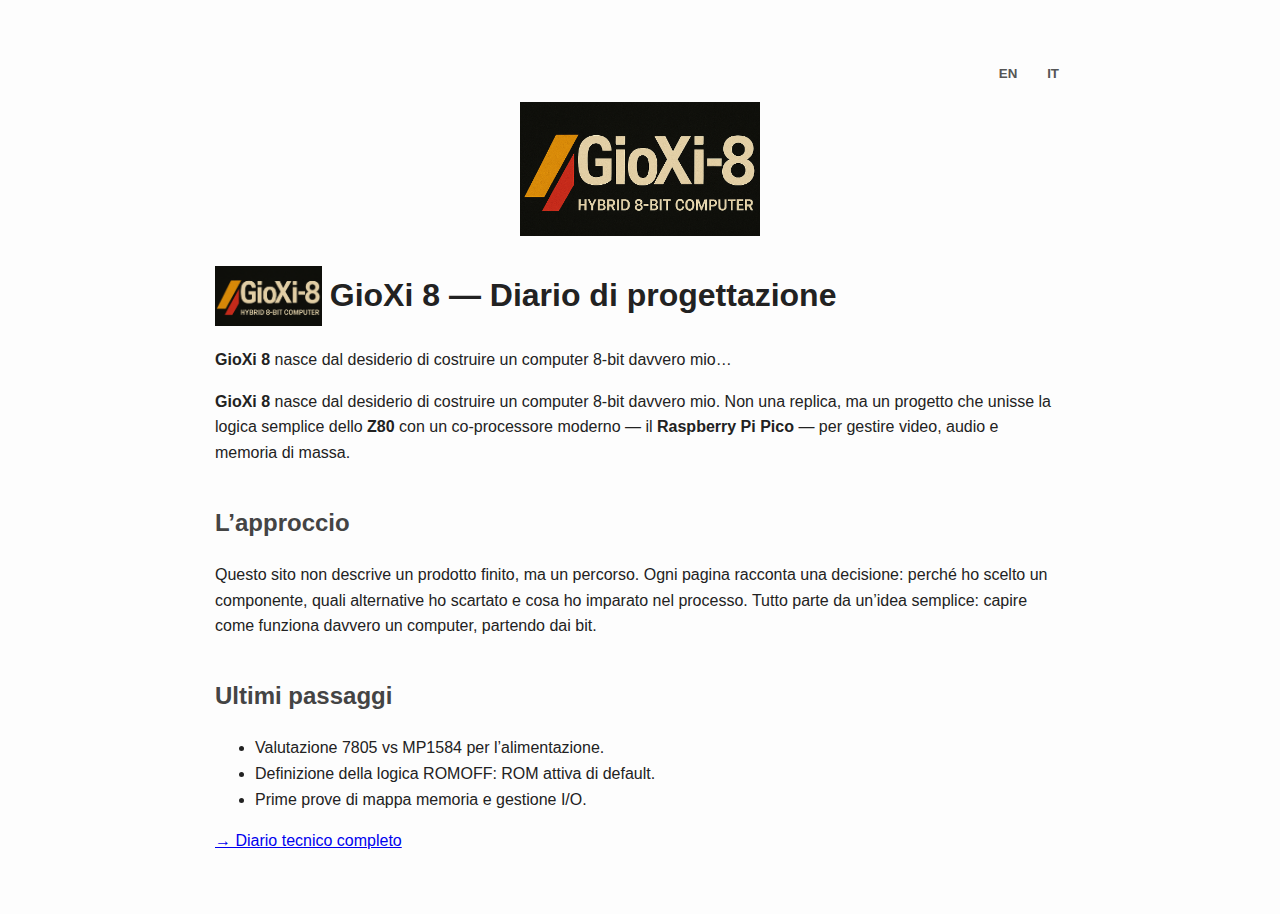
<file: index.html>
<!DOCTYPE html>
<html lang="it">
<head>
  <meta charset="UTF-8">
  <meta name="viewport" content="width=device-width, initial-scale=1.0">
  <title>GioXi 8 — Diario di Progettazione</title>

  <style>
    body {
      font-family: Poppins, sans-serif;
      background:#fdfdfd;
      color:#222;
      max-width:850px;
      margin:60px auto;
      line-height:1.6;
      padding:0 15px;
    }

    h2 {
      color:#444;
      margin-top:1.6em;
    }
    nav {
      text-align:right;
      margin-bottom:1em;
    }

    nav button {
      background:none;
      border:none;
      color:#555;
      cursor:pointer;
      font-weight:bold;
      margin-left:1em;
    }
    nav button:hover { color:#d22; }
    .lang { display:none; }
  </style>

  <noscript><style>.lang{display:block}</style></noscript>

  <script>
    function setLang(lang) {
      document.querySelectorAll('.lang').forEach(el => el.style.display='none');
      document.querySelectorAll('.lang-'+lang).forEach(el => el.style.display='block');
      localStorage.setItem('gioxiLang', lang);
    }
    window.onload = () => setLang(localStorage.getItem('gioxiLang') || 'it');
  </script>
</head>
<body>

  <nav>
    <button onclick="setLang('en')">EN</button>
    <button onclick="setLang('it')">IT</button>
  </nav>

  <header style="text-align:center; margin-bottom:1em;">
    <img src="/Logo.png" alt="GioXi 8 Logo" style="max-width:240px; height:auto;">
  </header>


  <!-- VERSIONE ITALIANA -->
  <div class="lang lang-it">
    <h1 style="display:flex;align-items:center;gap:.5rem">
    <img src="/Logo.png" alt="" aria-hidden="true" style="height:60px">
    <span>GioXi 8 — Diario di progettazione</span>
  </h1>

  <p><strong>GioXi 8</strong> nasce dal desiderio di costruire un computer 8-bit davvero mio…
  </p>

    <p><strong>GioXi 8</strong> nasce dal desiderio di costruire un computer 8-bit davvero mio.  
    Non una replica, ma un progetto che unisse la logica semplice dello <b>Z80</b> con un co-processore moderno — il <b>Raspberry Pi Pico</b> — per gestire video, audio e memoria di massa.</p>

    <h2>L’approccio</h2>
    <p>Questo sito non descrive un prodotto finito, ma un percorso.  
    Ogni pagina racconta una decisione: perché ho scelto un componente, quali alternative ho scartato e cosa ho imparato nel processo.  
    Tutto parte da un’idea semplice: capire come funziona davvero un computer, partendo dai bit.</p>

    <h2>Ultimi passaggi</h2>
    <ul>
      <li>Valutazione 7805 vs MP1584 per l’alimentazione.</li>
      <li>Definizione della logica ROMOFF: ROM attiva di default.</li>
      <li>Prime prove di mappa memoria e gestione I/O.</li>
    </ul>

    <p><a href="/devlog/">→ Diario tecnico completo</a></p>
  </div>

  <!-- ENGLISH VERSION -->
  <div class="lang lang-en">
     <h1 style="display:flex;align-items:center;gap:.5rem">
     <img src="/Logo.png" alt="" aria-hidden="true" style="height:60px">
     <span>GioXi 8 — Design Log</span>
     </h1>

    <p><strong>GioXi 8</strong> was born from the desire to build a truly personal 8-bit computer.  
    Not a replica, but a system combining the elegant simplicity of the <b>Z80</b> CPU with a modern co-processor — the <b>Raspberry Pi Pico</b> — handling video, audio and mass storage.</p>

    <h2>The approach</h2>
    <p>This site is not a product showcase but a journey.  
    Each page explains one design choice: why I picked certain parts, what didn’t work, and what I learned along the way.  
    The goal: to understand what “a computer” really is, starting from the bits.</p>

    <h2>Recent steps</h2>
    <ul>
      <li>Testing 7805 vs MP1584 for the power section.</li>
      <li>ROMOFF logic: ROM stays active by default.</li>
      <li>First experiments on memory map and I/O handling.</li>
    </ul>

    <p><a href="/devlog/">→ Full development log</a></p>
  </div>

</body>
</html>
</file>
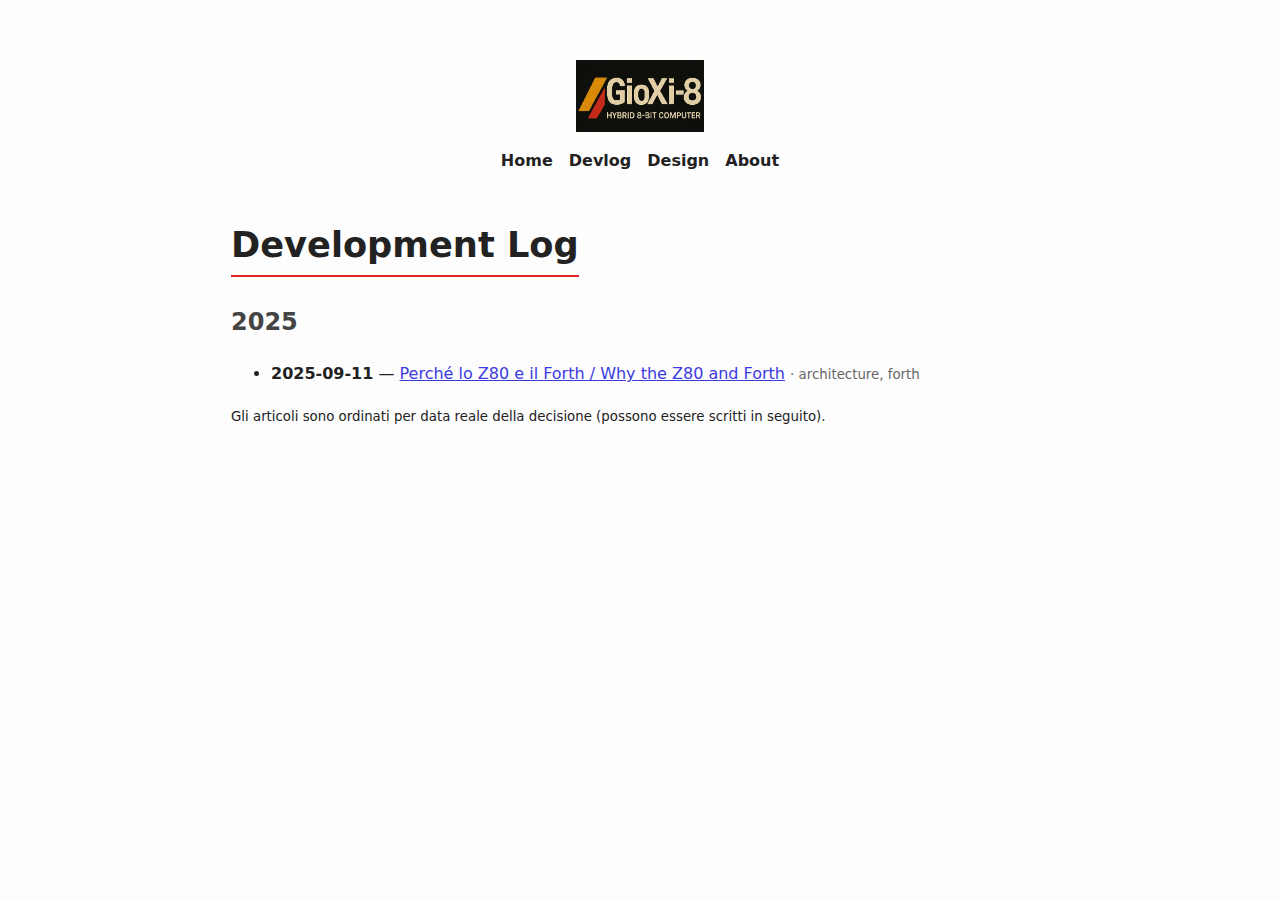
<file: devlog/index.html>
<!DOCTYPE html>
<html lang="en"><head>
<meta charset="utf-8"><meta name="viewport" content="width=device-width,initial-scale=1">
<title>GioXi 8 — Devlog</title>
<link rel="stylesheet" href="/css/style.css">
</head><body>
<main>
  <header class="site">
    <img src="/Logo.png" alt="GioXi 8 logo">
    <nav class="top">
      <a href="/">Home</a>
      <a href="/devlog/">Devlog</a>
      <a href="/design/snapshot.html">Design</a>
      <a href="/about.html">About</a>
    </nav>
  </header>

  <h1>Development Log</h1>

  <h2>2025</h2>
  <ul>
    <li>
      <b>2025-09-11</b> — 
      <a href="/devlog/2025/2025-09-11-z80-e-forth.html">Perché lo Z80 e il Forth / Why the Z80 and Forth</a>
      <small class="muted"> · architecture, forth</small>
    </li>
  </ul>

  <p class="muted"><small>Gli articoli sono ordinati per data reale della decisione (possono essere scritti in seguito).</small></p>
</main>
</body></html>
</file>
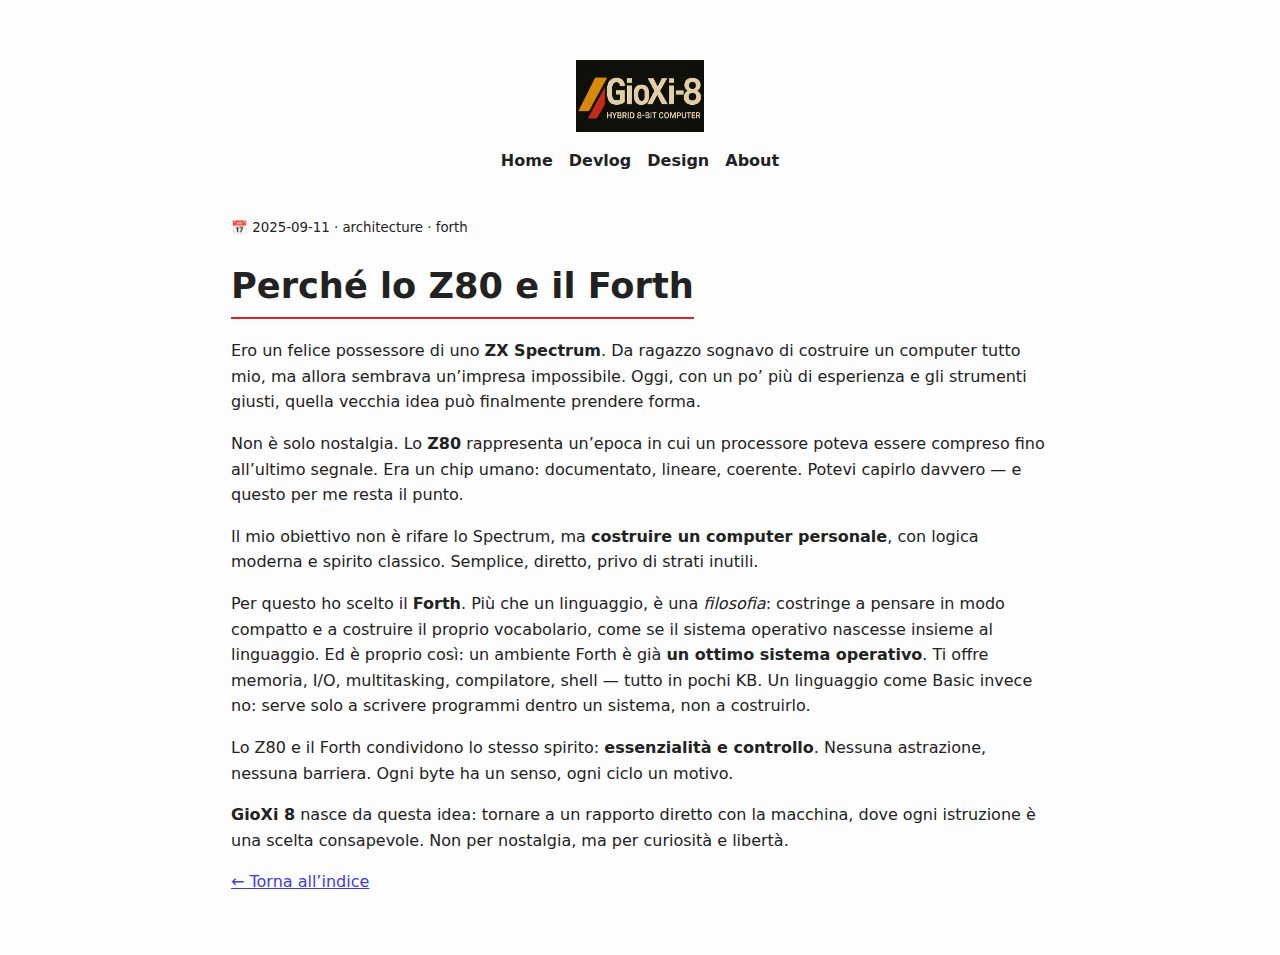
<file: devlog/2025/2025-09-11-z80-e-forth.html>
<!DOCTYPE html>
<html lang="it"><head>
<meta charset="utf-8"><meta name="viewport" content="width=device-width,initial-scale=1">
<title>GioXi 8 — Perché lo Z80 e il Forth</title>
<link rel="stylesheet" href="/css/style.css">
<noscript><style>.lang{display:block}</style></noscript>
<script>
function setLang(l){document.querySelectorAll('.lang').forEach(e=>e.style.display='none');
document.querySelectorAll('.lang-'+l).forEach(e=>e.style.display='block');
localStorage.setItem('gioxiLang',l)}
window.addEventListener('DOMContentLoaded',()=>setLang(localStorage.getItem('gioxiLang')||'it'));
</script>
</head><body>
<main>
  <header class="site">
    <img src="/Logo.png" alt="GioXi 8 logo">
    <nav class="top">
      <a href="/">Home</a>
      <a href="/devlog/">Devlog</a>
      <a href="/design/snapshot.html">Design</a>
      <a href="/about.html">About</a>
    </nav>
  </header>

  <p class="muted"><small>📅 2025-09-11 · architecture · forth</small></p>

  <!-- 🇮🇹 ITALIANO -->
  <article class="lang lang-it">
    <h1>Perché lo Z80 e il Forth</h1>

    <p>Ero un felice possessore di uno <strong>ZX Spectrum</strong>.  
    Da ragazzo sognavo di costruire un computer tutto mio, ma allora sembrava un’impresa impossibile.  
    Oggi, con un po’ più di esperienza e gli strumenti giusti, quella vecchia idea può finalmente prendere forma.</p>

    <p>Non è solo nostalgia. Lo <strong>Z80</strong> rappresenta un’epoca in cui un processore poteva essere compreso fino all’ultimo segnale.  
    Era un chip umano: documentato, lineare, coerente.  
    Potevi capirlo davvero — e questo per me resta il punto.</p>

    <p>Il mio obiettivo non è rifare lo Spectrum, ma <strong>costruire un computer personale</strong>, con logica moderna e spirito classico.  
    Semplice, diretto, privo di strati inutili.</p>

    <p>Per questo ho scelto il <strong>Forth</strong>.  
    Più che un linguaggio, è una <em>filosofia</em>: costringe a pensare in modo compatto e a costruire il proprio vocabolario,  
    come se il sistema operativo nascesse insieme al linguaggio.  
    Ed è proprio così: un ambiente Forth è già <strong>un ottimo sistema operativo</strong>.  
    Ti offre memoria, I/O, multitasking, compilatore, shell — tutto in pochi KB.  
    Un linguaggio come Basic invece no: serve solo a scrivere programmi dentro un sistema, non a costruirlo.</p>

    <p>Lo Z80 e il Forth condividono lo stesso spirito: <strong>essenzialità e controllo</strong>.  
    Nessuna astrazione, nessuna barriera.  
    Ogni byte ha un senso, ogni ciclo un motivo.</p>

    <p><strong>GioXi 8</strong> nasce da questa idea: tornare a un rapporto diretto con la macchina, dove ogni istruzione è una scelta consapevole.  
    Non per nostalgia, ma per curiosità e libertà.</p>

    <p><a href="/devlog/">← Torna all’indice</a></p>
  </article>

  <!-- 🇬🇧 ENGLISH -->
  <article class="lang lang-en">
    <h1>Why the Z80 and Forth</h1>

    <p>I was a happy owner of a <strong>ZX Spectrum</strong>.  
    Since I was a kid, I’ve dreamed of building my own computer — back then it felt impossible.  
    Now, with some experience and better tools, that dream can finally take shape.</p>

    <p>It’s not just nostalgia. The <strong>Z80</strong> comes from a time when a CPU could be understood down to every signal.  
    It was a human chip: documented, consistent, elegant.  
    You could actually <em>understand</em> it — and that still matters to me.</p>

    <p>My goal isn’t to recreate the Spectrum, but to <strong>build a personal computer</strong> —  
    modern in design, classic in spirit.  
    Simple, direct, and free of unnecessary layers.</p>

    <p>That’s why I chose <strong>Forth</strong>.  
    More than a language, it’s a <em>philosophy</em>: it forces you to think compactly and define your own vocabulary,  
    as if the operating system grew together with the language itself.  
    In fact, a Forth environment <strong>is already a small operating system</strong> —  
    memory handling, I/O, multitasking, compiler, and shell, all in a few KB.  
    A language like Basic isn’t: it runs <em>within</em> a system, it doesn’t <em>create</em> one.</p>

    <p>The Z80 and Forth share the same spirit: <strong>minimalism and control</strong>.  
    No abstractions, no walls — every byte and every cycle means something.</p>

    <p><strong>GioXi 8</strong> comes from this need: to rebuild a direct relationship with the machine,  
    where each instruction is a deliberate act.  
    Not out of nostalgia, but for curiosity — and freedom.</p>

    <p><a href="/devlog/">← Back to index</a></p>
  </article>
</main>

<!-- GoatCounter (analytics, se vuoi) -->
<!-- <script data-goatcounter="https://maxmastroleo.goatcounter.com/count"
        async src="//gc.zgo.at/count.js"></script> -->
</body></html>
</file>
<file: css/style.css>
/* ====== GioXi 8 base styles ====== */
:root{
  --fg:#222; --bg:#fdfdfd; --muted:#666;
  --accent:#d22; --accent2:#ffb800;
  --maxw:850px;
}
*{box-sizing:border-box}
html,body{margin:0;padding:0;background:var(--bg);color:var(--fg);font-family:Poppins,system-ui,-apple-system,Segoe UI,Roboto,Helvetica,Arial,sans-serif;line-height:1.6}
main{max-width:var(--maxw);margin:60px auto;padding:0 16px}
header.site{display:flex;flex-direction:column;align-items:center;gap:.75rem;margin-bottom:1.25rem}
header.site img{height:72px}
nav.top{display:flex;gap:1rem;justify-content:center;margin:.25rem 0 1rem}
nav.top a{color:var(--fg);text-decoration:none;font-weight:600;border-bottom:2px solid transparent;padding-bottom:2px}
nav.top a:hover{border-color:var(--accent)}
.langswitch{display:flex;gap:.5rem;position:fixed;top:12px;right:12px}
.langswitch button{background:none;border:none;font-weight:700;cursor:pointer;color:#555}
.langswitch button:hover{color:var(--accent)}
h1{font-size:clamp(1.6rem,3vw,2.2rem);margin:.2rem 0;border-bottom:2px solid var(--accent);display:inline-block;padding-bottom:.15rem}
h2{color:#444;margin-top:1.4rem}
small.muted{color:var(--muted)}
footer{max-width:var(--maxw);margin:40px auto 60px;padding:0 16px;border-top:1px solid #ddd;color:var(--muted);font-size:.9rem}
ul.inline{list-style:none;padding:0;margin:.5rem 0;display:flex;gap:.75rem;flex-wrap:wrap}
a{color:#3b3be0}
a:hover{color:var(--accent)}
.notice{background:#fff8e6;border:1px solid #ffe3a1;padding:.6rem .8rem;border-radius:8px}
.lang{display:none}
</file>
